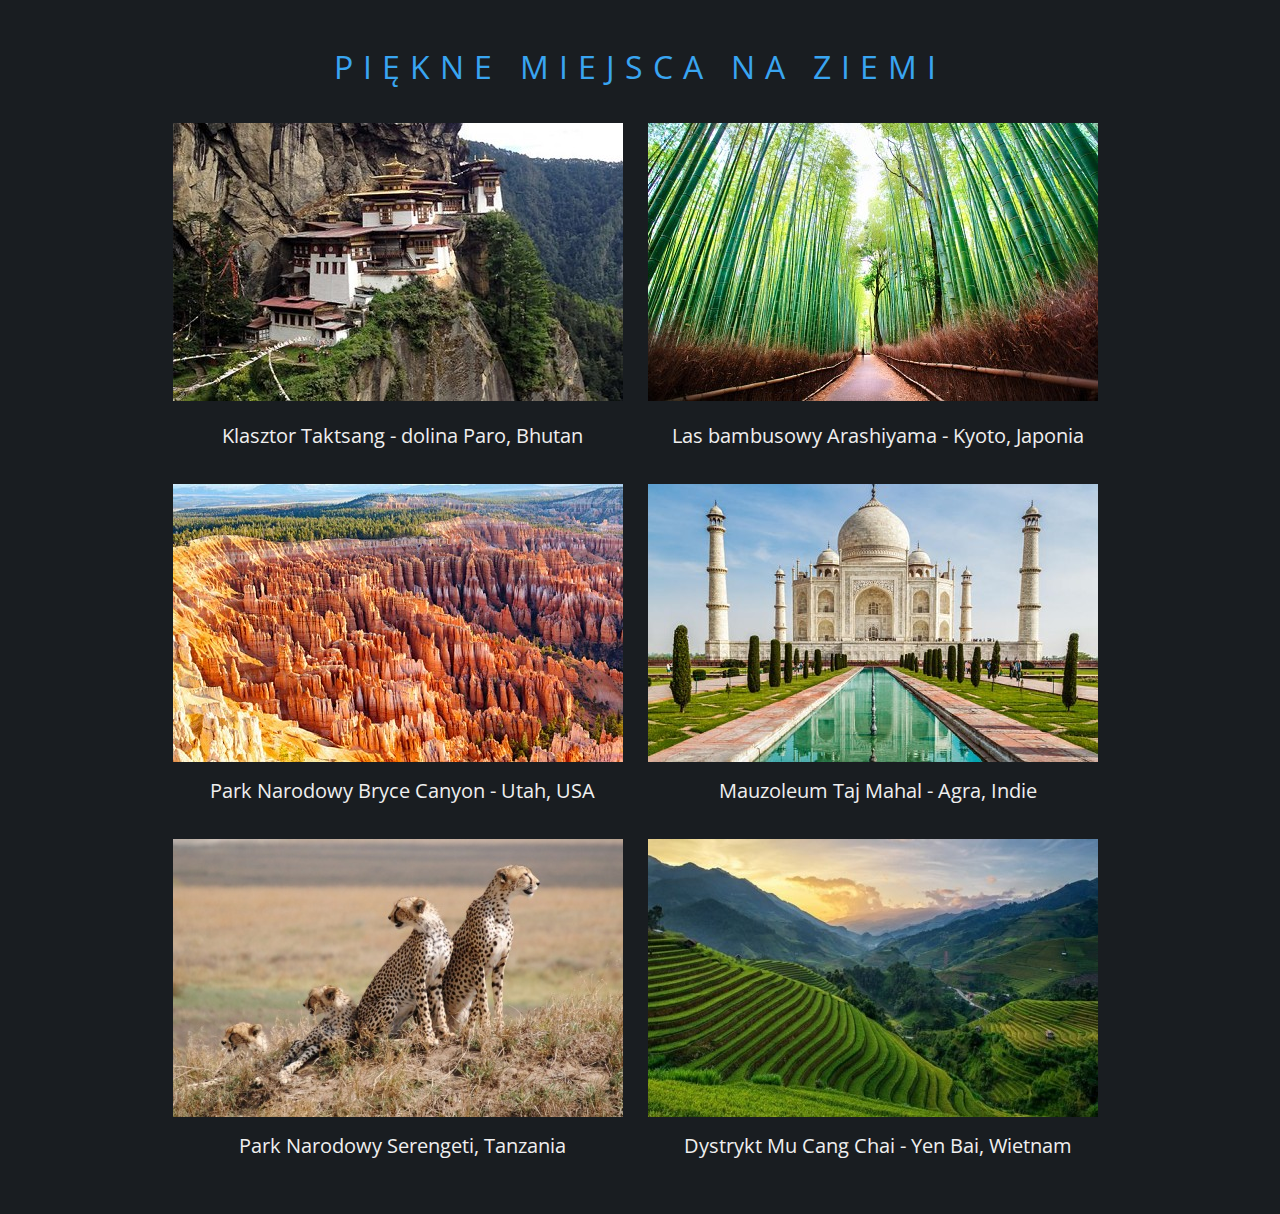
<file: assets/efekty/index.html>
<!DOCTYPE html>
<html lang="pl">
<head>

	<meta charset="utf-8">
	<title>Galeria zdjęć</title>
	<meta name="description" content="Running">
	<meta name="keywords" content="run">
	<meta name="author" content="MZ">
	
	<meta http-equiv="X-Ua-Compatible" content="IE=edge,chrome=1">
	
	<link rel="stylesheet" href="main.css">
	<link rel="stylesheet" href="css/fontello.css">
	

	<link href="https://fonts.googleapis.com/css?family=Open+Sans:400,700&amp;subset=latin-ext" rel="stylesheet">
	
	<!--[if lt IE 9]>
	<script src="//cdnjs.cloudflare.com/ajax/libs/html5shiv/3.7.3/html5shiv.min.js"></script>
	<![endif]-->
	
</head>

<body>
	
	<main>
	
		<article>
		
			<div class="container">
			
				<header>
					<h1>Piękne miejsca na ziemi</h1>
				</header>
			
				<div class="postcard">
				
					<div class="photo1"> 
						<a href="#"><img src="img/01.jpg" alt="Taktsang"></a>
					</div>
					<p>Klasztor Taktsang - dolina Paro, Bhutan</p>
					
				</div>
				
				<div class="postcard">
				
					<div class="photo2"> 
						<a href="#"><img src="img/02.jpg" alt="Arashiyama"></a>
					</div>
					<p>Las bambusowy Arashiyama - Kyoto, Japonia</p>
					
				</div>
				
				<div class="postcard">
				
					<div class="photo3"> 
						<div class="overlay">
						<a href="#"><img src="img/03.jpg" alt="Bryce Canyon"></a>
						<a class="link" href="#"><p>Rok założenia: 1928, powierzchnia 145 km <sup>2</sup></p></a>
					</div>
					</div>
				
					<p>Park Narodowy Bryce Canyon - Utah, USA</p>
					
				</div>
				
				<div class="postcard">
				
					<div class="photo4"> 
						<div class="overlayT">
						<a href="#"><img src="img/04.jpg" alt="Taj Mahal"></a>
						<a class="link" href="#"> <span class="icon"> <i class="icon-search"></i><p>Zobacz album</p></span></a>
					</div>
					</div>
					<p>Mauzoleum Taj Mahal - Agra, Indie</p>
					
				</div>				
				

				<div class="postcard">
				
					<div class="photo5"> 
						<a href="#"><img src="img/05.jpg" alt="Serengeti"></a>
					</div>
					<p>Park Narodowy Serengeti, Tanzania</p>
					
				</div>

				<div class="postcard">
				
					<div class="photo6"> 
						<a href="#"><img src="img/06.jpg" alt="Mu Cang Chai"></a>
					</div>	
					<p>Dystrykt Mu Cang Chai - Yen Bai, Wietnam</p>
				</div>				
	
			</div>

		</article>
	
	</main>
	
</body>
</html>
</file>
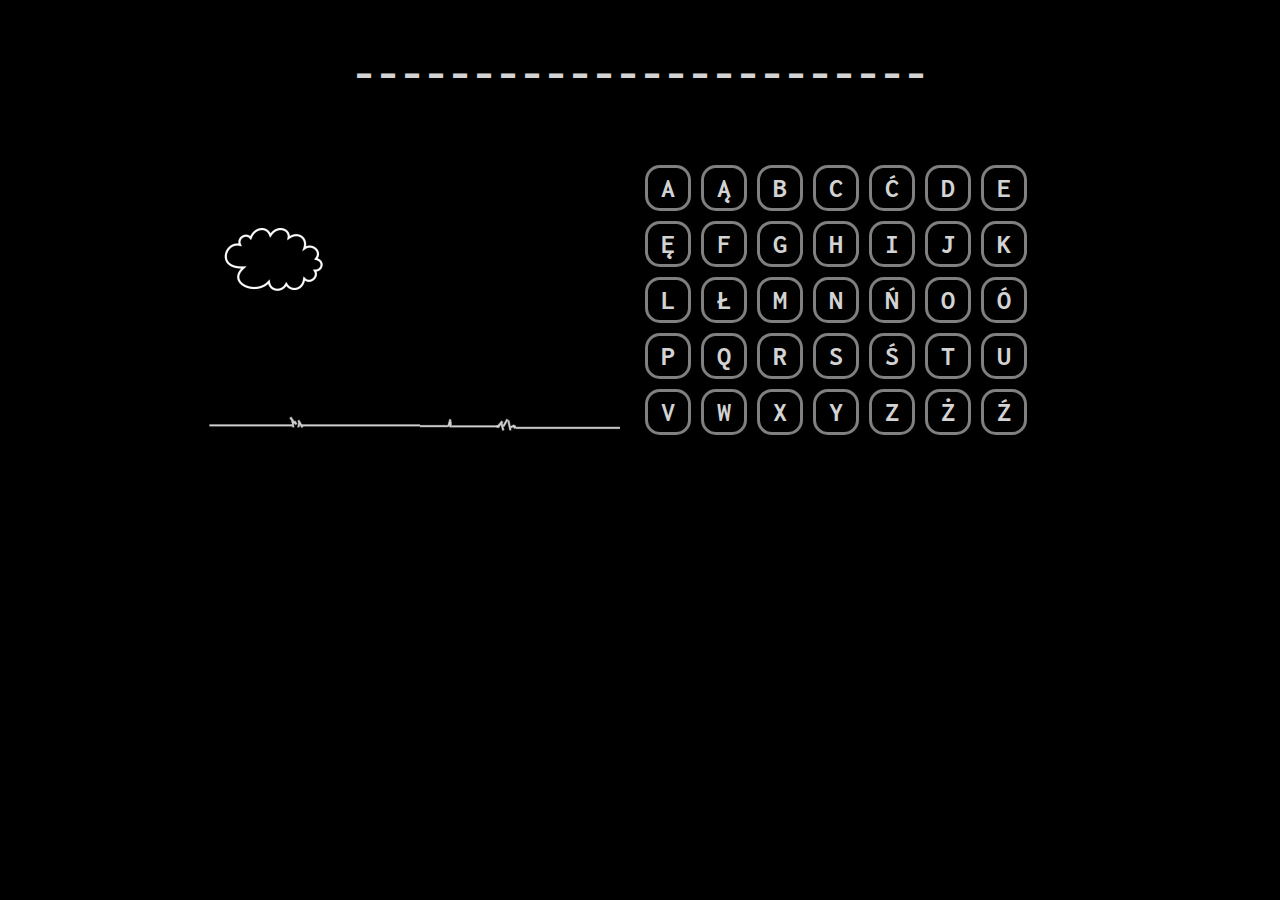
<file: assets/szubienica/index.html>
<!DOCTYPE HTML>
<html lang="pl">
<head>
	<meta charset="utf-8" />
	<title>Szubienica</title>
	<link href="https://fonts.googleapis.com/css2?family=Inconsolata:wght@400;700&display=swap" rel="stylesheet"> 
	<link rel="stylesheet" href="style.css" type="text/css" />
	<script src="szubienica.js"></script>

</head>
<body>
	<div id="pojemnik">
		<div id="plansza"></div>
		<div id="szubienica">
			<img src="img/s0.jpg" alt="">


		</div>
		<div id="alfabet"></div>
		<div style="clear:both;"></div>




	</div>


</body>
</html>
</file>
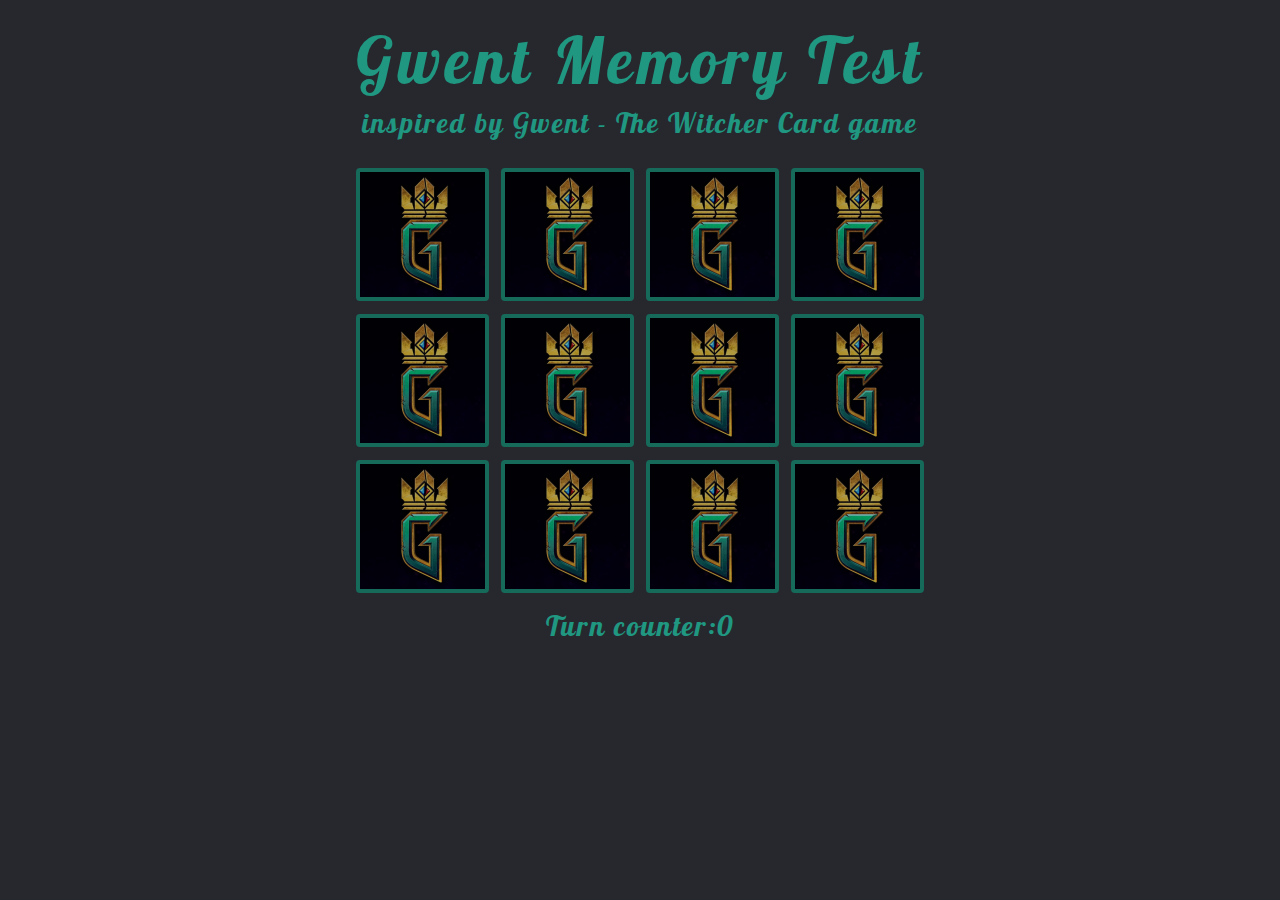
<file: assets/memory/gra.html>
<!DOCTYPE html>
<html lang="pl">
<head>

	<meta charset="utf-8">
	<title>Gwent Memory Test</title>
	<meta name="description" content="JS Memory Game inspired by Gwent">
	<meta name="keywords" content="javascript, jQuery, game, gwent, memory">
	<meta name="author" content="MZ">
	
	<meta http-equiv="X-Ua-Compatible" content="IE=edge,chrome=1">
	
	<link rel="stylesheet" href="main.css">

	<link href="https://fonts.googleapis.com/css?family=Lobster&amp;subset=latin-ext" rel="stylesheet">
	
	<!--[if lt IE 9]>
	<script src="//cdnjs.cloudflare.com/ajax/libs/html5shiv/3.7.3/html5shiv.min.js"></script>
	<![endif]-->

</head>

<body>
	<header>

		<h1>Gwent Memory Test</h1>
		<p>inspired by <a href="https://www.playgwent.com/pl" target="_blank" >Gwent - The Witcher Card game</a> </p>
	</header>
	<main>
		<article>

			<div class="board">
				<div class="card" id="c0"></div>
				<div class="card" id="c1"></div>
				<div class="card" id="c2"></div>
				<div class="card" id="c3"></div>
				<div class="card" id="c4"></div>
				<div class="card" id="c5"></div>
				<div class="card" id="c6"></div>
				<div class="card" id="c7"></div>
				<div class="card" id="c8"></div>
				<div class="card" id="c9"></div>
				<div class="card" id="c10"></div>
				<div class="card" id="c11"></div>
				
				<div class="score">Turn counter:0</div>



			</div>
			





		</article>




	</main>

	
<script src="jquery-3.2.1.min.js"></script>
	<script src="memory.js"></script>
	
</body>
</html>
</file>
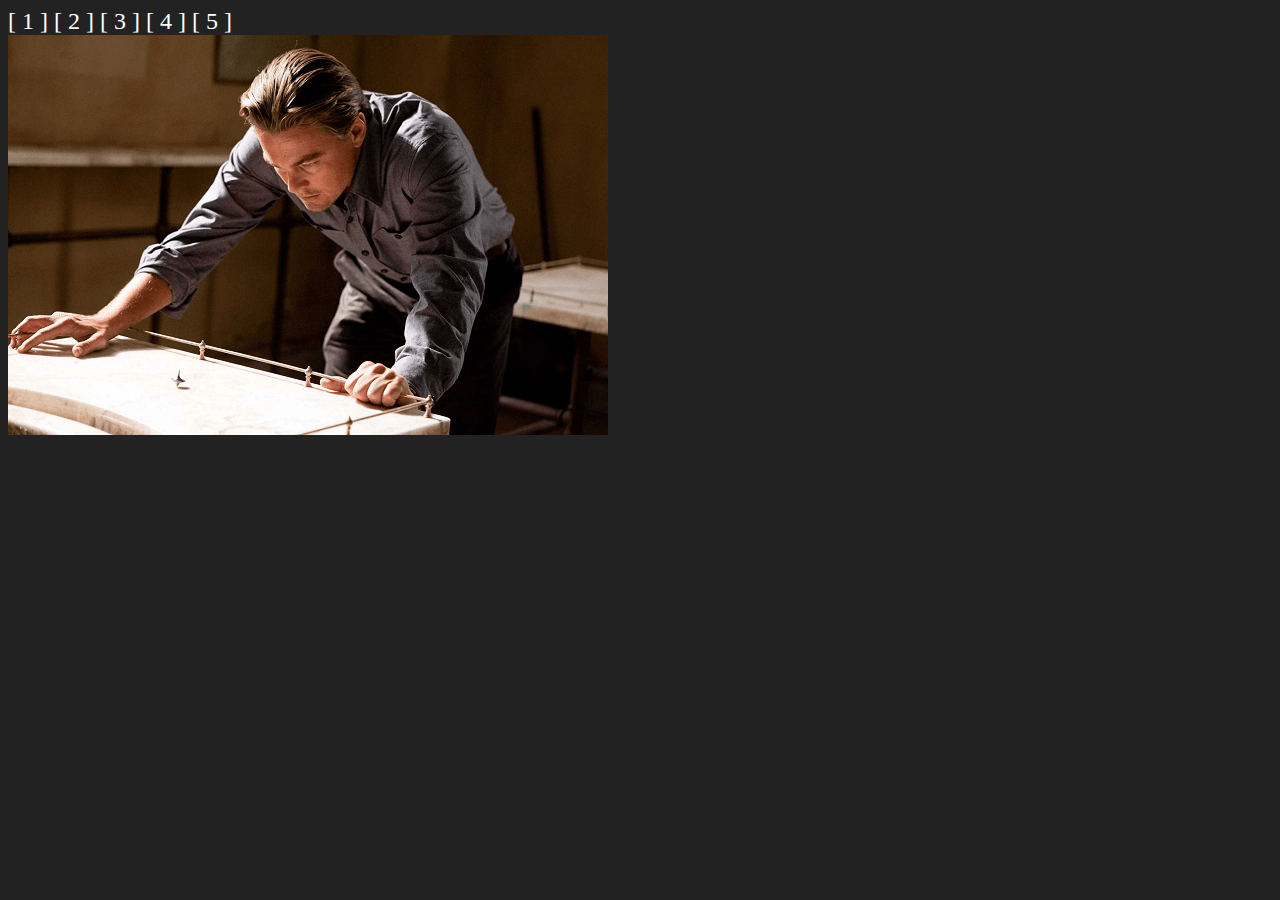
<file: assets/slajdy/slider.html>
<!DOCTYPE html>
<html lang="pl">
<html>
	<head>
		<meta charset="utf-8" />
		
		<style>
			body
			{
				background-color: #222222;
				font-size: 24px;
				color: white;
			}
		</style>
		
		<script src="http://code.jquery.com/jquery-1.11.2.min.js"></script>
		
		<script type="text/javascript">
		
			var numer = Math.floor(Math.random()*5)+1;
			
			var timer1 = 0;
			var timer2 = 0;
			
			function ustawslajd(nrslajdu)
			{
				clearTimeout(timer1);
				clearTimeout(timer2);
				numer = nrslajdu - 1;
				
				schowaj();
				setTimeout("zmienslajd()", 500);
				
			}
			
			function schowaj()
			{
				$("#slider").fadeOut(500);
			}
		
			function zmienslajd()
			{
				numer++; if (numer>5) numer=1;
				
				var plik = "<img src=\"slajdy/slajd" + numer + ".png\" />";
				
				document.getElementById("slider").innerHTML = plik;
				$("#slider").fadeIn(500);
				
				timer1 = setTimeout("zmienslajd()", 5000);
				timer2 = setTimeout("schowaj()", 4500);
			
			}
			
		</script>
		
	</head>
	<body onload="zmienslajd()">
	
		<span onclick="ustawslajd(1)" style="cursor:pointer;">[ 1 ]</span>
		<span onclick="ustawslajd(2)" style="cursor:pointer;">[ 2 ]</span>
		<span onclick="ustawslajd(3)" style="cursor:pointer;">[ 3 ]</span>
		<span onclick="ustawslajd(4)" style="cursor:pointer;">[ 4 ]</span>
		<span onclick="ustawslajd(5)" style="cursor:pointer;">[ 5 ]</span>
		
		<div id="slider"></div>
		
	</body>
</html>
</file>
<file: assets/efekty/main.css>
body
{
	background-color: #191d21;
	font-family: 'Open Sans', sans-serif;
	font-size: 20px;
	color: #efefef;
}

a:link 
{
    color: #fff;
	text-decoration: none;
}

a:visited 
{
    color: #fff;
}

a:hover 
{
    color: #fff;
}

a:active 
{    
	color: #fff;
}

.container
{
	margin-left: auto;
	margin-right: auto;
	width: 1000px;
	text-align: center;
	padding: 0;
	margin-bottom: 25px;
}

.postcard
{
	display: inline-block;
	width: 460px;
	text-align: center;
	padding: 5px;
}

.postcard p
{
	padding: 5px;
	margin-top: 10px;
}

h1
{
	font-size: 32px;
	font-weight: 400;
	color: #39a5f1;
	margin-top: 45px;	
	margin-bottom: 30px;
	letter-spacing: 10px;
	text-transform: uppercase;
}

/* Hover effects */

.photo1
{
	width: 450px;
	transition: all 0.2s ease-in-out;
}
.photo1:hover
{
	-webkit-transform:scale(0.9) ;
	-ms-transform:scale(0.9) ;
	transform:scale(0.9) ;
	
}

.photo2
{
	width: 450px;
	transition: transform 0.2s ease-in-out;
}
.photo2:hover
{
    -webkit-transform: scale(0.95) rotate(5deg);
    -ms-transform: scale(0.95) rotate(5deg);
    transform: scale(0.95) rotate(5deg);
}

.photo3
{
	width: 450px;
}
.overlay
{
	position: relative;
	width: 450px;
	height: 278px;
}
.overlay .link
{
	position: absolute;
	display: block;
	width: 450px;
	height: 65px;
	background-color: #111;
	left: 0px;
	bottom: 0px;
	opacity: 0;
	transition: opacity 0.5s ease-in-out;
}
.overlay:hover .link
{
	opacity: 0.8;
}

.photo4
{
	width: 450px;
}
.overlayT
{
	position: relative;
	width: 450px;
	height: 278px;
}
.overlayT .link
{
	position: absolute;
	display: block;
	width: 100%;
	height: 100%;
	background-color: #27a38d;
	left: 0px;
	top: 0px;
	opacity: 0;
	transition: opacity 0.5s ease-in-out;
}
.overlayT:hover .link
{
	opacity: 0.9;
}

.photo5
{
	width: 450px;
	height: 278px;
	overflow: hidden;
}
.photo5:hover img
{
	-webkit-transform: scale(1.15);
	-ms-transform: scale(1.15);
	transform: scale(1.15);
}
.photo5 img
{
	transition: all 0.5s ease-in-out;
}
.photo6
{
	width: 450px;
	height: 278px;
	overflow: hidden;
}

.photo6:hover img
{
	-webkit-transform: scale(1.2) rotate(-5deg);
	-ms-transform: scale(1.2) rotate(-5deg);
	transform: scale(1.2) rotate(-5deg);
}
.photo6 img
{
	transition: all 0.7s ease-in-out;
}
.icon
{
	display: block;
	top: 25%;
	position: relative;
	font-size: 72px;
}
.icon p
{
	font-size: 20px;
}
</file>
<file: assets/efekty/css/fontello.css>
@font-face {
  font-family: 'fontello';
  src: url('../font/fontello.eot?11987562');
  src: url('../font/fontello.eot?11987562#iefix') format('embedded-opentype'),
       url('../font/fontello.woff2?11987562') format('woff2'),
       url('../font/fontello.woff?11987562') format('woff'),
       url('../font/fontello.ttf?11987562') format('truetype'),
       url('../font/fontello.svg?11987562#fontello') format('svg');
  font-weight: normal;
  font-style: normal;
}
/* Chrome hack: SVG is rendered more smooth in Windozze. 100% magic, uncomment if you need it. */
/* Note, that will break hinting! In other OS-es font will be not as sharp as it could be */
/*
@media screen and (-webkit-min-device-pixel-ratio:0) {
  @font-face {
    font-family: 'fontello';
    src: url('../font/fontello.svg?11987562#fontello') format('svg');
  }
}
*/
 
 [class^="icon-"]:before, [class*=" icon-"]:before {
  font-family: "fontello";
  font-style: normal;
  font-weight: normal;
  speak: none;
 
  display: inline-block;
  text-decoration: inherit;
  width: 1em;
  margin-right: .2em;
  text-align: center;
  /* opacity: .8; */
 
  /* For safety - reset parent styles, that can break glyph codes*/
  font-variant: normal;
  text-transform: none;
 
  /* fix buttons height, for twitter bootstrap */
  line-height: 1em;
 
  /* Animation center compensation - margins should be symmetric */
  /* remove if not needed */
  margin-left: .2em;
 
  /* you can be more comfortable with increased icons size */
  /* font-size: 120%; */
 
  /* Font smoothing. That was taken from TWBS */
  -webkit-font-smoothing: antialiased;
  -moz-osx-font-smoothing: grayscale;
 
  /* Uncomment for 3D effect */
  /* text-shadow: 1px 1px 1px rgba(127, 127, 127, 0.3); */
}
 
.icon-search:before { content: '\e800'; } /* '' */
</file>
<file: assets/szubienica/style.css>
body
{
    background-color: #000000;
    color: lightgray;
    font-size: 28px;
    font-family: 'Inconsolata', monospace;
    font-weight: 700;
}
#pojemnik
{
    width: 900px;
    margin-left: auto;
    margin-right: auto;
}
#plansza
{
    width: 900px;
    margin-top: 50px;
    margin-bottom: 50px;
    text-align: center;
    font-size: 48px;
    min-height: 60px;
}
#szubienica
{
float: left;
width: 450px;
text-align: center;
min-height: 280px;
}
#alfabet
{
float: left;
width: 450px;
text-align: center;
min-height: 280px;
}
.litera
{
    width: 30px;
    height: 30px;
    text-align: center;
    padding: 5px;
    margin:5px;
    border: 3px solid gray;
    float: left;
    cursor: pointer;
    border-radius: 15px;
}
.litera:hover
{
    background-color: #222222;
    color: white;
    border: 3px solid white
}
.reset
{
    color: green;
    cursor: pointer;
    font-size: 48px;
}
.reset:hover{
    color: white;
}
</file>
<file: assets/memory/main.css>
body
{
	margin: 0;
	background-color: #26282E;
	color: #209781;
    font-family: 'Lobster', sans-serif;
    font-size: 28px;
}

a:link    { color: #209781; text-decoration: none; }
a:visited { color: #209781; }
a:active  { color: #209781; }
a:hover   { color: #E9B64A; }

h1
{
font-size: 64px;
font-weight: 400;
text-align: center;
letter-spacing: 5px;
margin-top: 20px;
margin-bottom: 0px;

}
p
{
	text-align: center;
	margin-top: 5px;
	margin-bottom: 25px;
	letter-spacing: 2px;
}

.board
{
	width: 600px;
	margin-left: auto;
	margin-right: auto;
	text-align: center;
}
.cardA
{
	width: 125px;
	height: 125px;
	display: inline-block;
	margin: 3px;
	background-image: url("img/karta.png");
	border: 4px solid #e9b64a;
	border-radius: 4px;
	cursor: default;
	filter: brightness(100%);
	transition: all .3s ease-in-out;
}
.card
{
	width: 125px;
	height: 125px;
	display: inline-block;
	margin: 3px;
	background-image: url("img/karta.png");
	border: 4px solid #209781;
	border-radius: 4px;
	cursor: pointer;
	filter: brightness(70%);
	transition: all .3s ease-in-out;
}
.card:hover
{
	border: 4px solid #e9b64a;
	filter: brightness(100%);

}
.score
{
	margin-top: 5px;
	letter-spacing: 2px;
}
</file>
